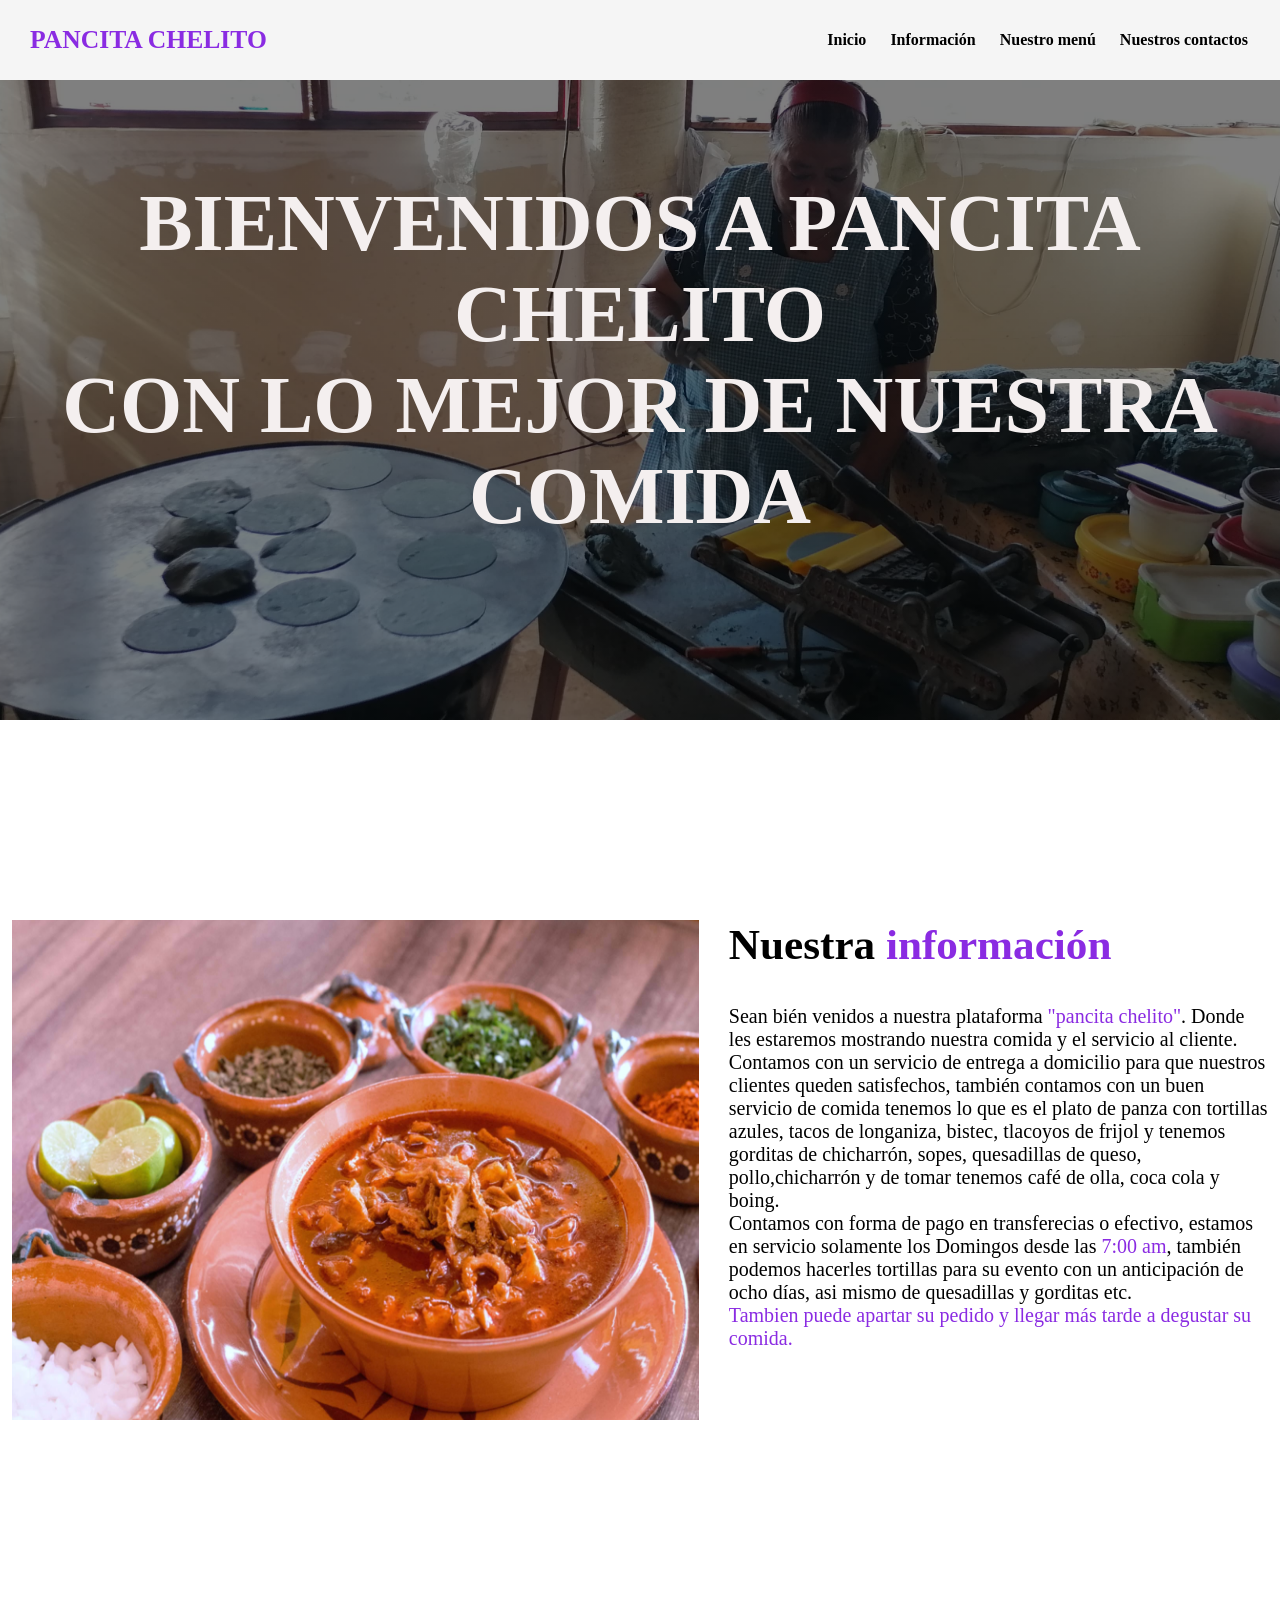
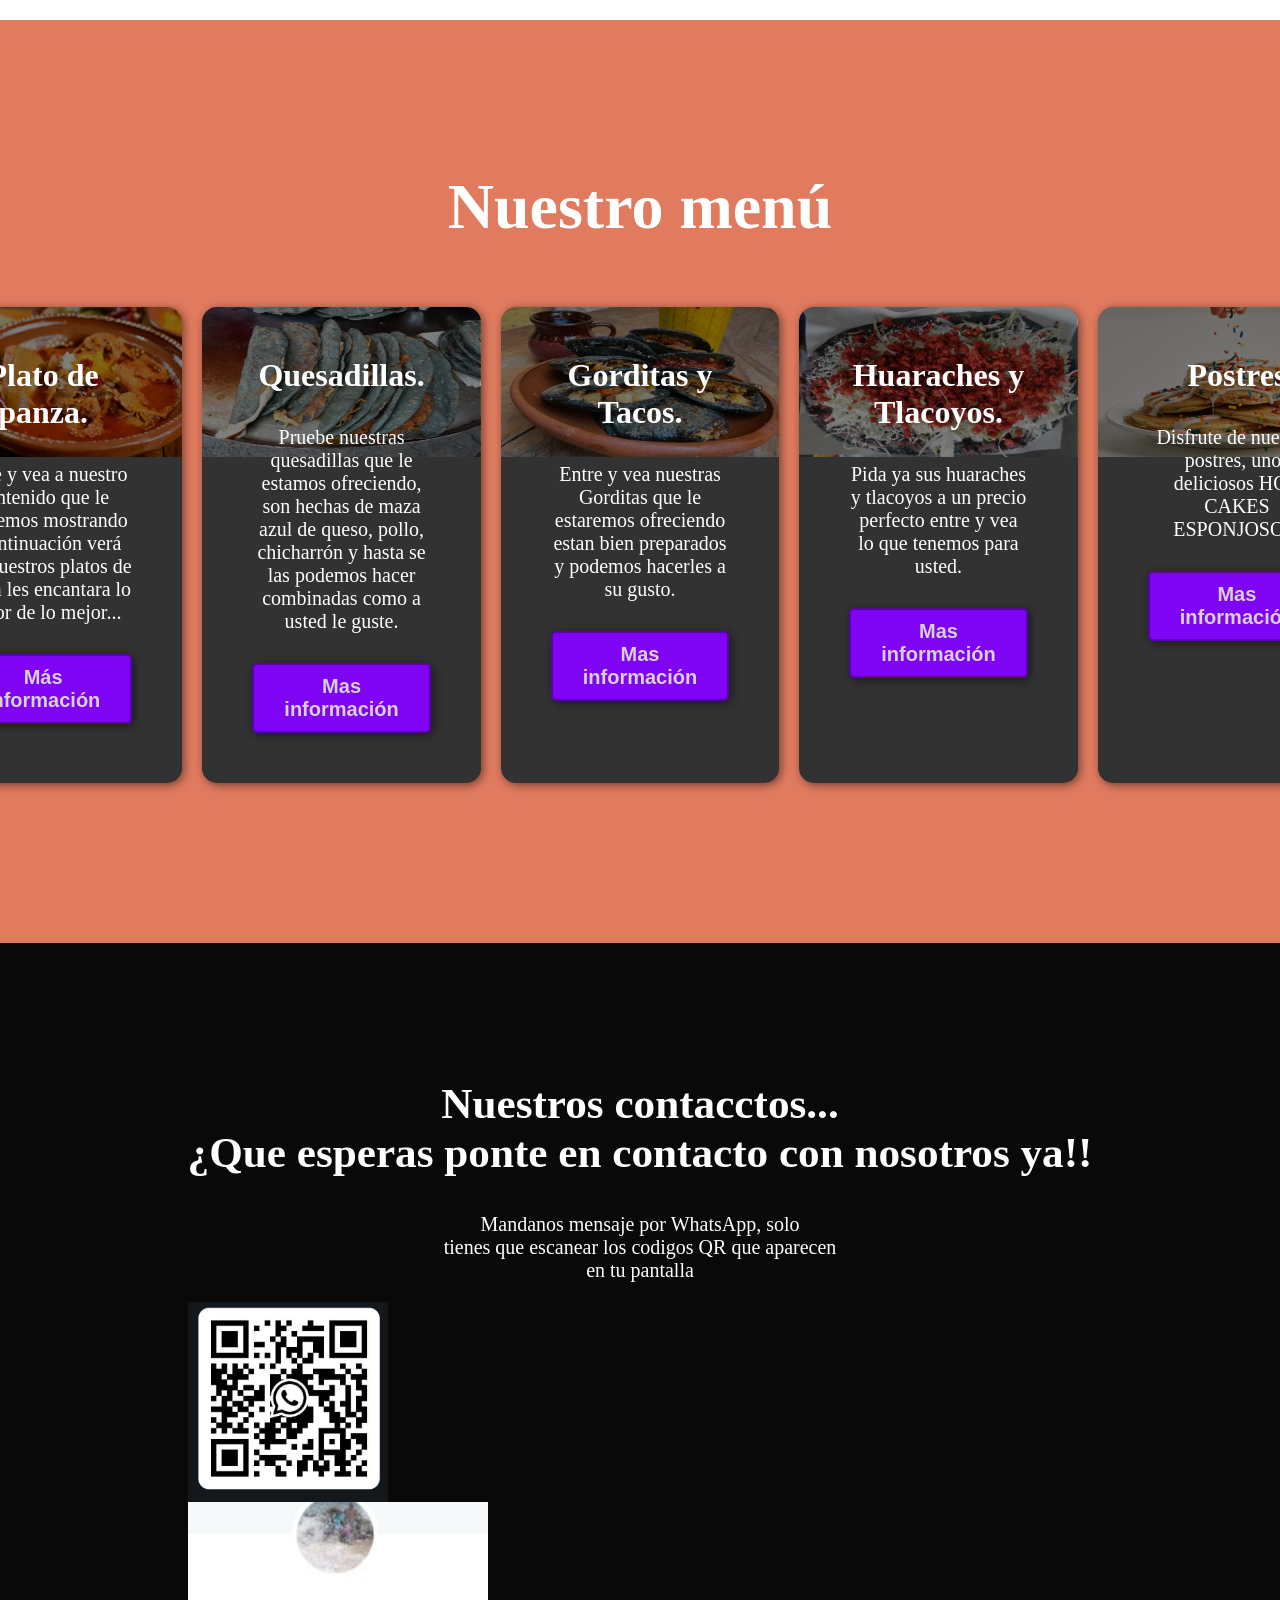
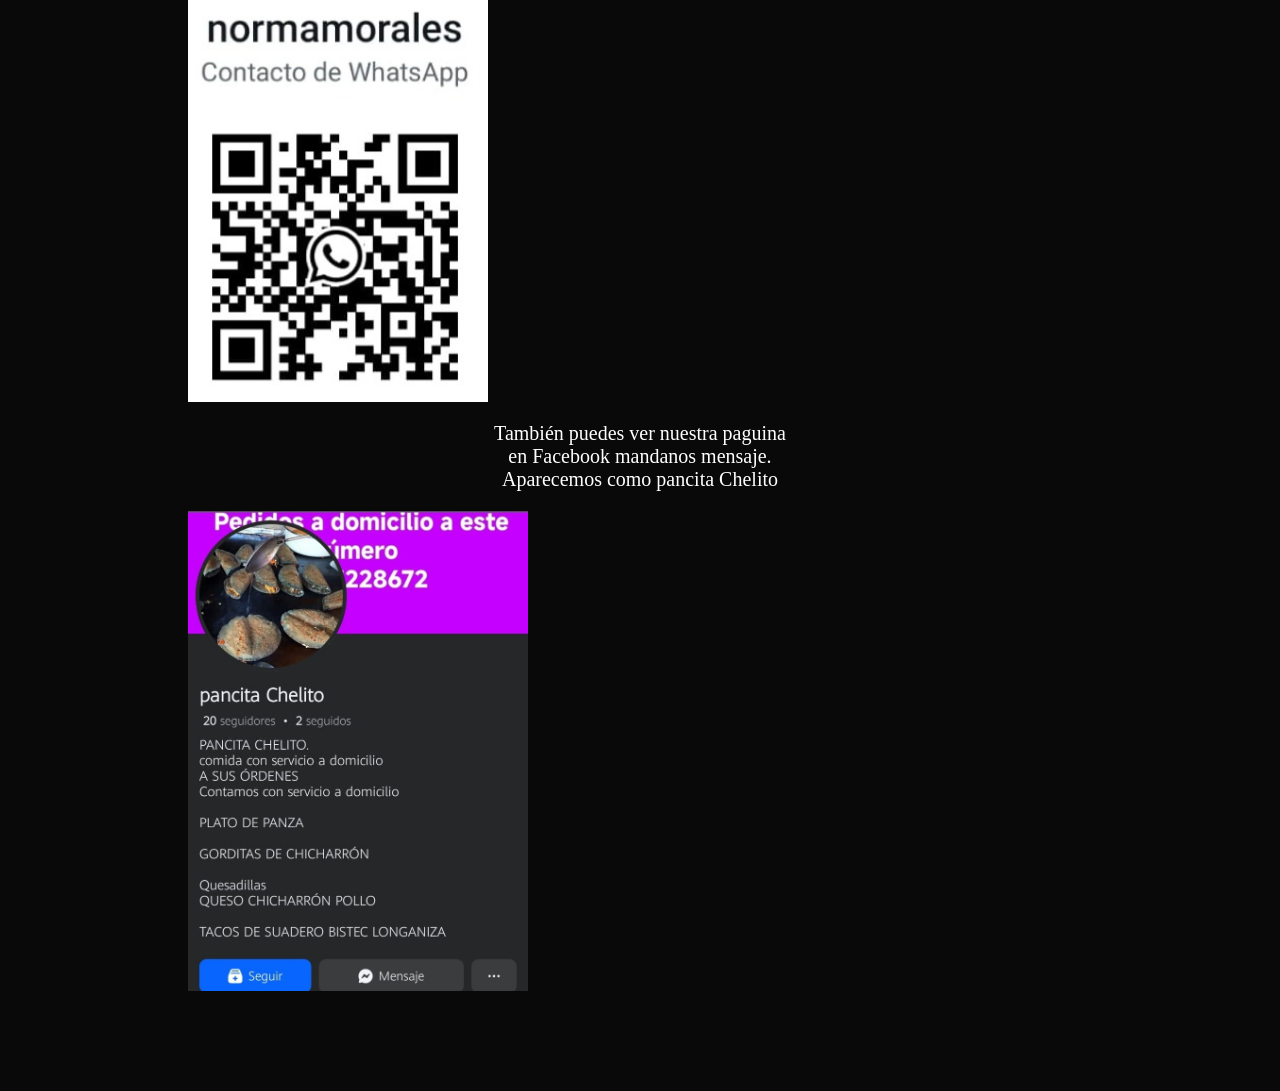
<file: index.html>
<!DOCTYPE html>
<html lang="en">
<head>
     <meta charset="UTF-8">
    <meta name="viewport" content="width=device-width, initial-scale=1.0">
    <title>Pancita chelito</title>
    <link rel="stylesheet" href="style.css">

</head>
<body>

    <header>
        <div class="container">
            <p class="logo">PANCITA CHELITO</p>
            <nav>
                <a href="#hero-inicio">Inicio</a>
                <a href="#nuestra-informacion">Información</a>
                <a href="#nuestro-menu">Nuestro menú</a>
                <a href="#nuestros-contactos">Nuestros contactos</a>
            </nav>
        </div>
    </header>

    <section id="hero-inicio">
        <h1>BIENVENIDOS A PANCITA CHELITO <br>CON LO MEJOR DE NUESTRA COMIDA</h1>
    </section>
    <section id="nuestra-informacion">
        <div class="container">
            <div class="img-container"></div>
            <div class="texto">

                <h2>Nuestra <span class="color-acento">información</span></h2>
                <p>    
            Sean bién venidos a nuestra plataforma  <span class="color-acento">"pancita chelito"</span>. Donde les estaremos mostrando nuestra 
            comida y el servicio al cliente. Contamos con un servicio de entrega a domicilio para que nuestros clientes queden satisfechos, también contamos 
            con un buen servicio de comida tenemos lo que es el plato de panza con tortillas azules, tacos de longaniza, bistec, tlacoyos de
            frijol y tenemos gorditas de chicharrón, sopes, quesadillas de queso, pollo,chicharrón y de tomar tenemos café de olla, coca cola y boing.<br>
             Contamos con forma de pago en transferecias o efectivo, estamos en servicio solamente los Domingos desde las <span class="color-acento">7:00 am</span>,
              también  podemos hacerles tortillas para su evento con un anticipación de ocho días, asi mismo de quesadillas y gorditas etc.<br>
              <span class="color-acento"> Tambien puede apartar su pedido y llegar más tarde 
              a degustar su comida.
</span> 

                </p>
                
            </div>
        </div>
    </section>
    <section id="nuestro-menu">
        <div class="container">
            <h2>Nuestro menú</h2>
            <div class="menu">
                <div class="carta">
                    <h3>Plato de panza.</h3>
                    <p>
                        Entre y vea a nuestro contenido que le estaremos mostrando a continuación verá que nuestros platos de panza
                        les encantara lo mejor de lo mejor...
                    </p>
        <form action="Plato -grande-de-panza.html">
                 <button>Más información</button>
        </form> 
                </div>
                <div class="carta">
                    <h3>Quesadillas.</h3>
                    <p>
                        Pruebe nuestras quesadillas que le estamos ofreciendo, son hechas de maza azul de queso, pollo, chicharrón y hasta se las 
                        podemos hacer combinadas como a usted le guste.
                    </p>
                     <form action="Quesadillas.html">
                 <button>Mas información</button>
        </form> 
                </div>
                  <div class="carta">
                    <h3>Gorditas y Tacos.</h3>
                    <p>Entre y vea nuestras Gorditas que le estaremos ofreciendo
                        estan bien preparados y podemos hacerles a su gusto.
                    </p>
                    <form action="Gorditas.html">
                 <button>Mas información</button>
        </form> 
         </div>
              
                <div class="carta">
                    <h3>Huaraches y Tlacoyos.</h3>
                    <p> Pida ya sus huaraches y tlacoyos a un precio perfecto
                        entre y vea lo que tenemos para usted.
                    </p>
                    <form action="Huaraches.html">
                 <button>Mas información</button>
        </form> 
                </div>  
                   <div class="carta">
                    <h3>Postres</h3>
                    <p>Disfrute de nuestros postres, unos deliciosos HOT CAKES ESPONJOSOS.
                       
                    </p>
                     <form action="postres.html">
                 <button>Mas información</button>
        </form> 
                </div>
        </div>
        
    </section>   

  <section id="nuestros-contactos">
    <div class="container">
       
      
            <div class="texto">

 <h2>Nuestros contacctos...<br>

    ¿Que esperas ponte en contacto
             con nosotros ya!!
         </h2>

         <p> Mandanos mensaje por WhatsApp, solo <br>tienes que escanear los 
             codigos QR que aparecen <br>en tu pantalla</p>
             <div class="img-containert"></div> 
             <div class="img-containertRR"></div>
              <p> También puedes ver nuestra paguina<br> en Facebook mandanos mensaje.<br>Aparecemos como pancita Chelito </p>
              <div class="img-containertt"></div> 
            
       
    </section>
</body>
</html>
</file>
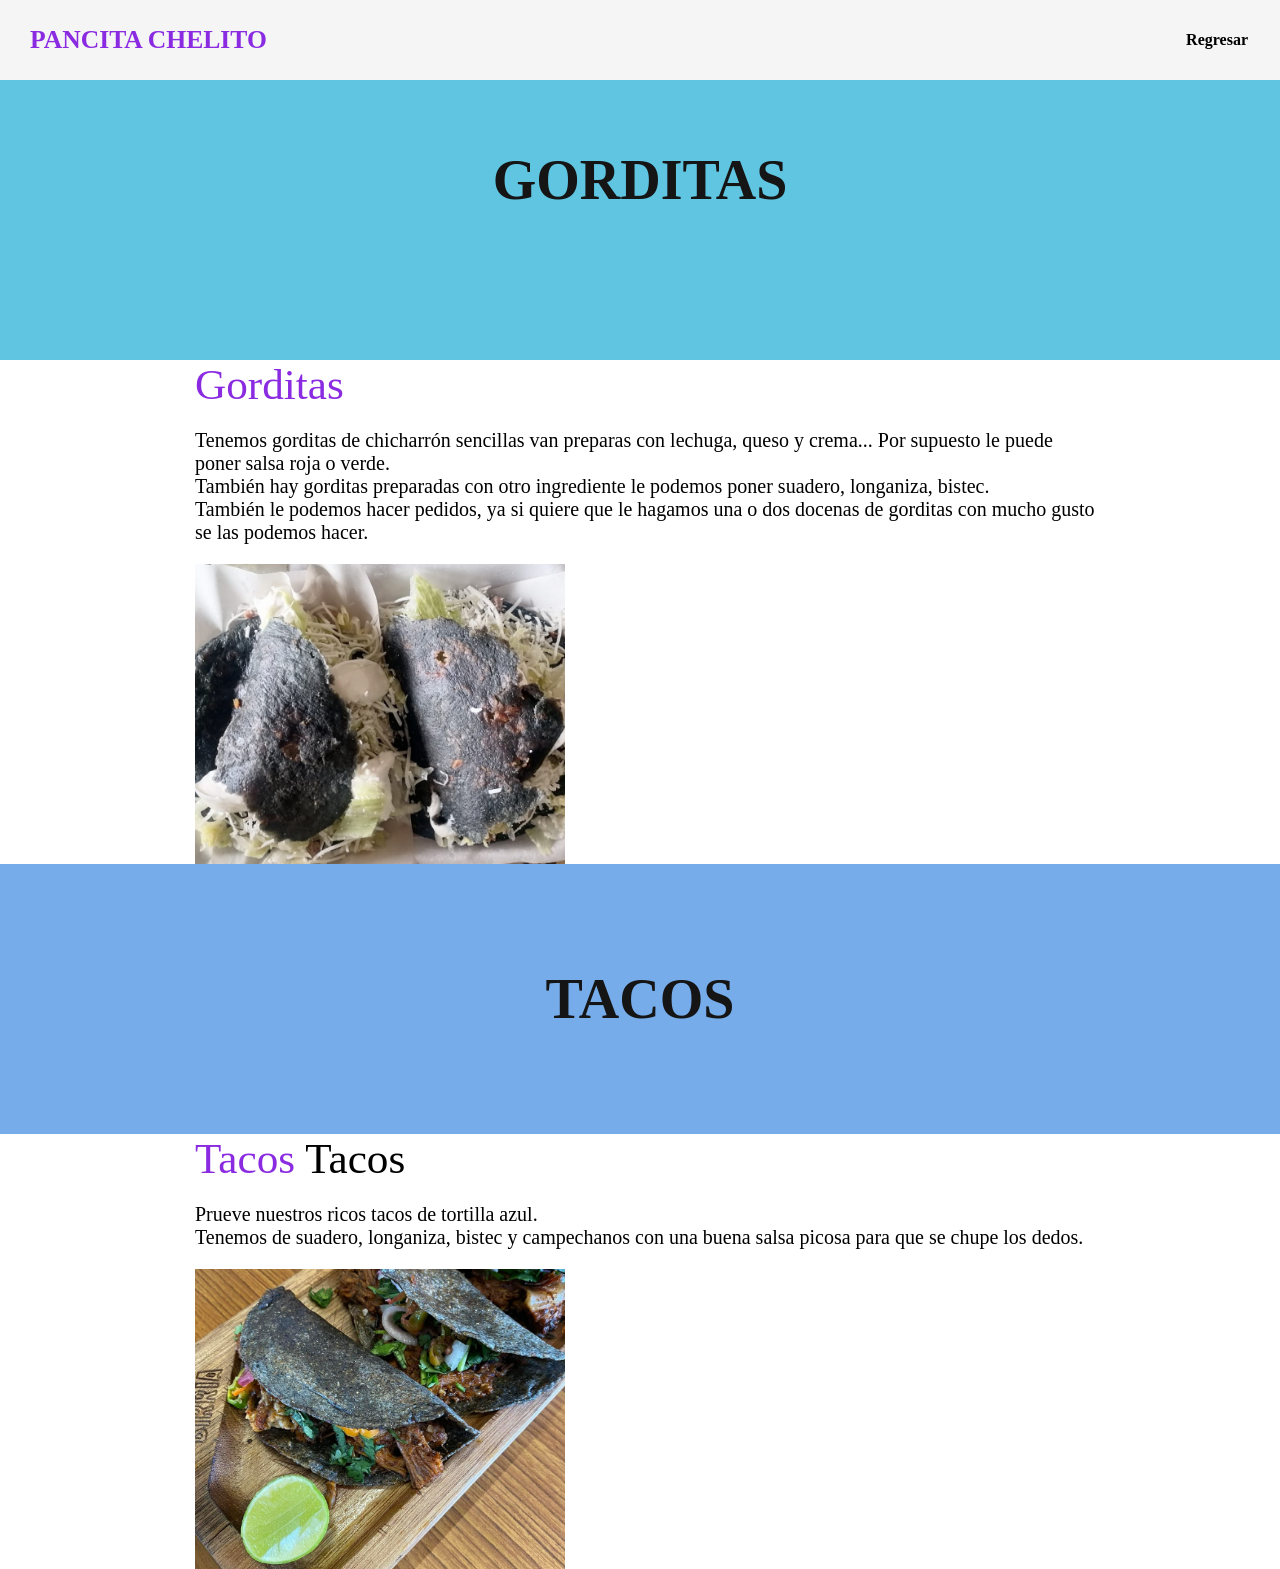
<file: Gorditas.html>
<!DOCTYPE html>
<html lang="en">
<head>
    <meta charset="UTF-8">
    <meta name="viewport" content="width=device-width, initial-scale=1.0">
    <title>Gorditas</title>
      <link rel="stylesheet" href="style.css">
</head>
<body>    
    <header> 
      <div class="container">
            <p class="Gorditas">PANCITA CHELITO</p>
            <nav>
                <a href="index.html">Regresar</a>
         
            </nav>
        </div>
        </header>
         <section id="Gorditas">
        <h1>GORDITAS</h1>
    </section>
    </section>
    <section id="gorditas">
        <div class="container">
            
            <div class="texto">
        <h7>  <span class="color-acento">Gorditas</span></h7>
        <p>  Tenemos gorditas de chicharrón sencillas van preparas con lechuga, queso y crema... Por supuesto 
            le puede poner salsa roja o verde.<br> También hay gorditas preparadas con otro ingrediente
            le podemos poner suadero, longaniza, bistec.<br> También le podemos hacer pedidos, ya si 
            quiere que le hagamos una o dos docenas de gorditas con mucho gusto
            se las podemos hacer.
        </p>
        <div class="img-containerl"></div>
          </section>
 </header>
         <section id="Tacoss">
        <h1>TACOS</h1>
    </section>
    </section>
    <section id="tacoss">
        <div class="container">
            
            <div class="texto">
        <h7> <span class="color-acento">Tacos</span> Tacos</h7>
        <p>  Prueve nuestros ricos tacos de tortilla azul.<br>
            Tenemos de suadero, longaniza, bistec y campechanos con una 
            buena salsa picosa para que se chupe los dedos.
        </p>
        <div class="img-containerl"></div>
          </section>






            
          </body>

</html>
</file>
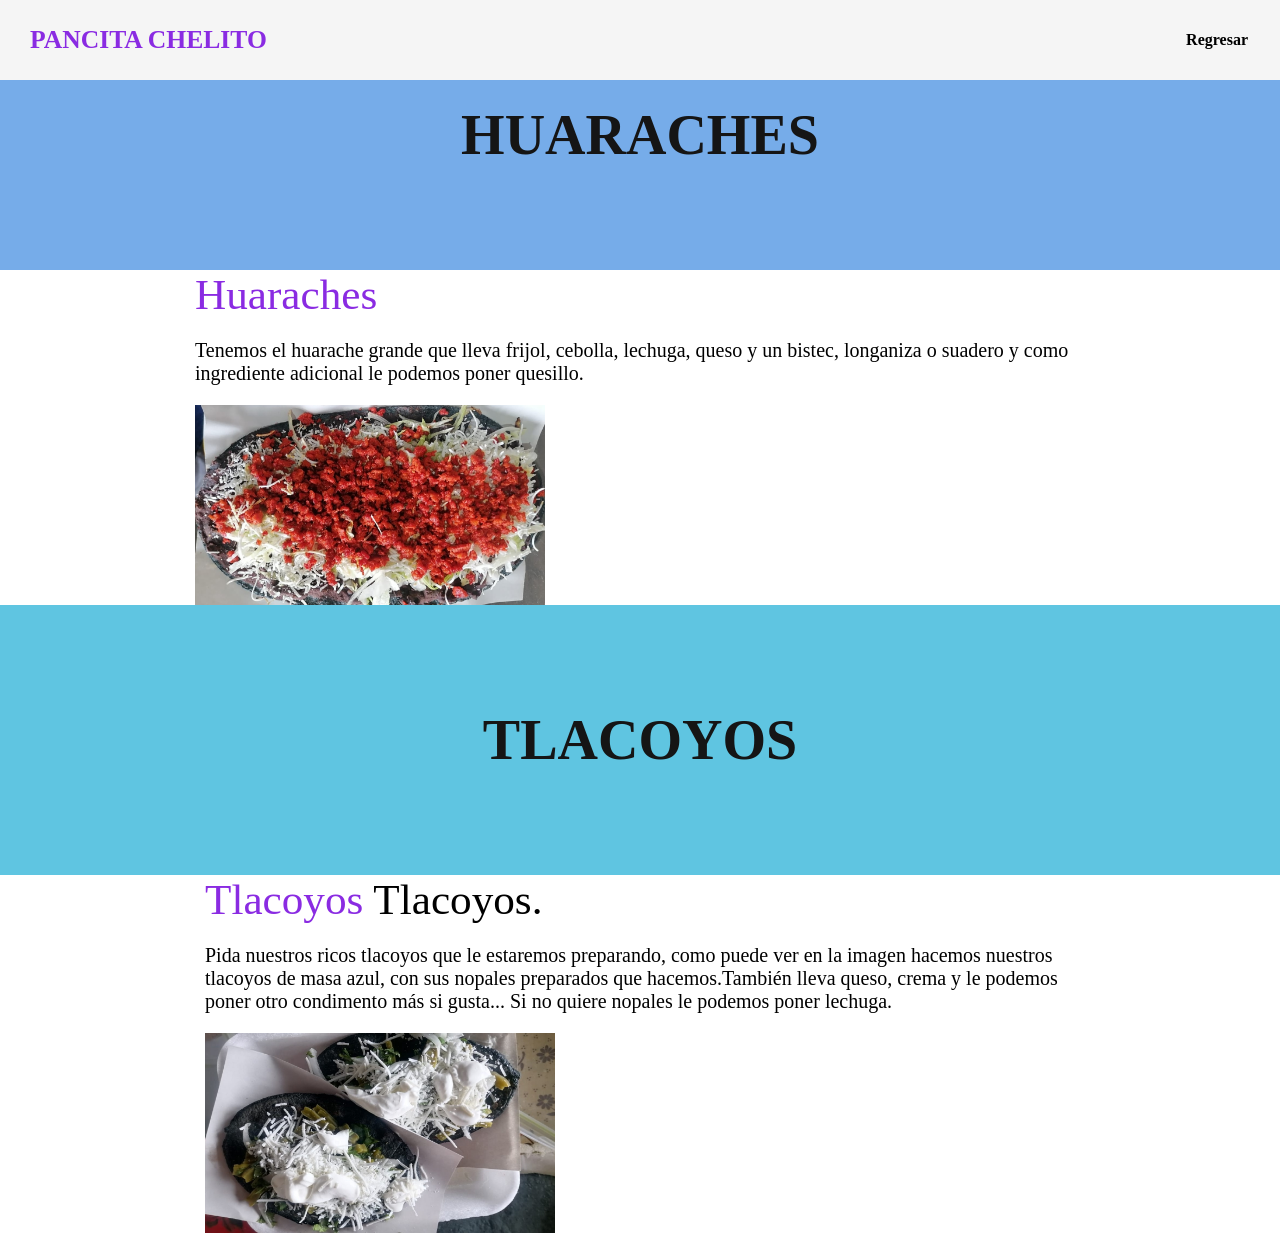
<file: Huaraches.html>
<!DOCTYPE html>
<html lang="en">
<head>
    <meta charset="UTF-8">
    <meta name="viewport" content="width=device-width, initial-scale=1.0">
    <title>Huaraches y Tlacoyos</title>
      <link rel="stylesheet" href="style.css">
</head>
<body>    
    <header> 
      <div class="container">
            <p class="Huaraches">PANCITA CHELITO</p>
            <nav>
                <a href="index.html">Regresar</a>
         
            </nav>
        </div>
          </header>
         <section id="Huaraches">
        <h1>HUARACHES</h1>
    </section>
    </section>
    <section id="huaraches">
        <div class="container">
           
            <div class="texto">
        <h7> <span class="color-acento">Huaraches</span></h7>
        <p>  Tenemos el huarache grande que lleva frijol, cebolla,
            lechuga, queso y un bistec, longaniza o suadero y como 
            ingrediente adicional le podemos poner quesillo.
        </p>
         <div class="img-containerl"></div>
          </section>



   </header>
         <section id="Tlacoyoss">
 <h1>TLACOYOS</h1>
    </section>
    </section>
    <section id="tlacoyoss">
        <div class="container">
         
            <div class="texto">
        <h7> <span class="color-acento">Tlacoyos</span> Tlacoyos.</h7>
        <p>  Pida nuestros ricos tlacoyos que le estaremos preparando, como puede ver 
            en la imagen hacemos nuestros tlacoyos de masa azul,
             con sus nopales preparados que hacemos.También lleva queso, crema y le podemos poner 
            otro condimento más si gusta... Si no quiere nopales le podemos poner lechuga.
        </p>
           <div class="img-containerl"></div>
          </section>
          
            
          </body>

</html>
</file>
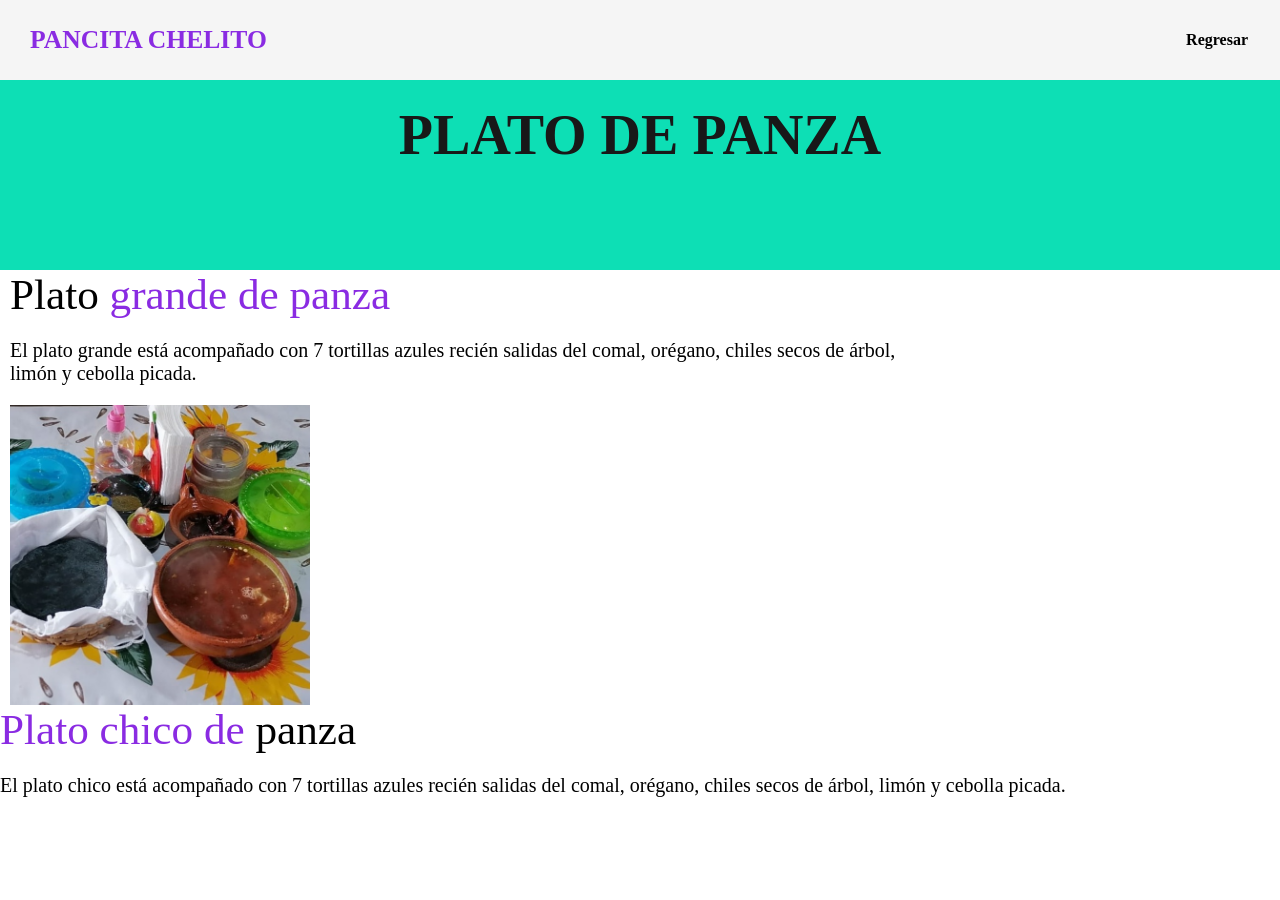
<file: Plato -grande-de-panza.html>
<!DOCTYPE html>
<html lang="en">
<head>
    <meta charset="UTF-8">
    <meta name="viewport" content="width=device-width, initial-scale=1.0">
    <title>plato de panza</title>
      <link rel="stylesheet" href="style.css">
</head>
<body>    
    <header> 
      <div class="container">
            <p class="platoo">PANCITA CHELITO</p>
            <nav>
                <a href="index.html">Regresar</a>
                
               
            </nav>
        </div>
        </header>
         <section id="platoo">
        <h1>PLATO DE PANZA</h1>
    </section>
    </section>
    <section id="plato">
        <div class="container">
            
            <div class="texto">
  
        <h7> Plato <span class="color-acento">grande de panza</span></h7>
        <p>  El plato grande está acompañado con 7 tortillas azules recién salidas del comal,
          orégano, chiles secos de árbol, limón y cebolla picada.
        </p>
         <div class="img-container"></div>
         </section>
        <h7> <span class="color-acento">Plato chico de</span> panza</h7>
         <p>  El plato chico está acompañado con 7 tortillas azules recién salidas del comal,
             orégano, chiles secos de árbol, limón y cebolla picada.
        </p>
</body>

</html>
</file>
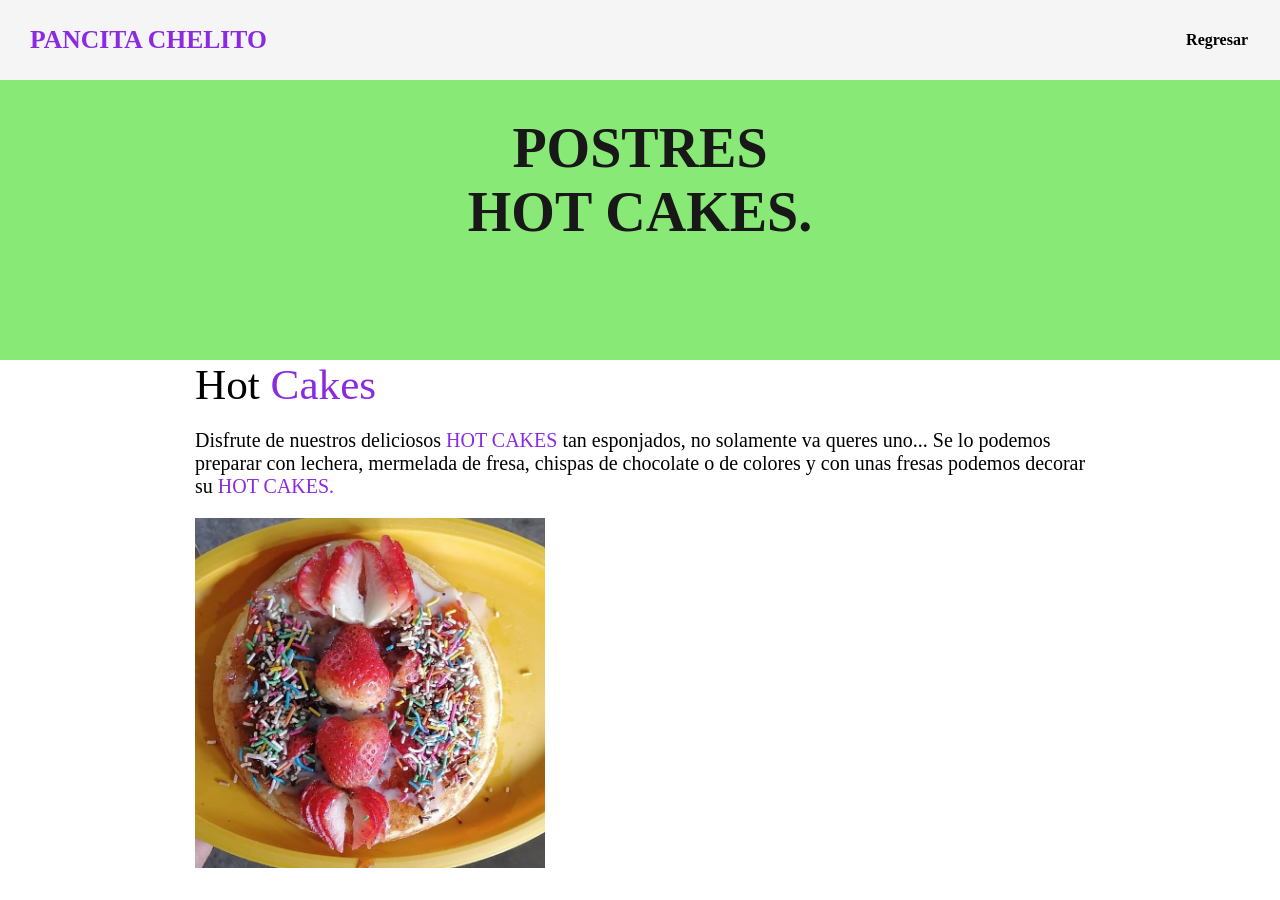
<file: postres.html>
<!DOCTYPE html>
<html lang="en">
<head>
    <meta charset="UTF-8">
    <meta name="viewport" content="width=device-width, initial-scale=1.0">
    <title>Postres</title>
      <link rel="stylesheet" href="style.css">
</head>
<body>    
    <header> 
      <div class="container">
            <p class="postreee">PANCITA CHELITO</p>
            <nav>
                <a href="index.html">Regresar</a>
            </nav>
        </div>
        </header>
         <section id="postreee">
        <h1>POSTRES<br>
            HOT CAKES.</h1>
    </section>
    </section>
    <section id="Postres">
        <div class="container">
            
            <div class="texto">
  
        <h7> Hot <span class="color-acento">Cakes</span></h7>
        <p>  Disfrute de nuestros deliciosos <span class="color-acento">HOT CAKES</span> tan esponjados,
            no solamente va queres uno... Se lo podemos preparar con lechera, mermelada de fresa,
            chispas de chocolate o de colores y con unas fresas podemos decorar su <span class="color-acento">HOT CAKES.</span>
        </p>
         <div class="img-container"></div>
         <!--
        <h7><span class="color-acento">CARLOTA DE LIMON</span></h7>
         <p> Tenemos carlota de limon en vaso, echos con los mejores ingredientes de la mejora calidad.
        </p>
    -->




         </section>
       

</html>
</file>
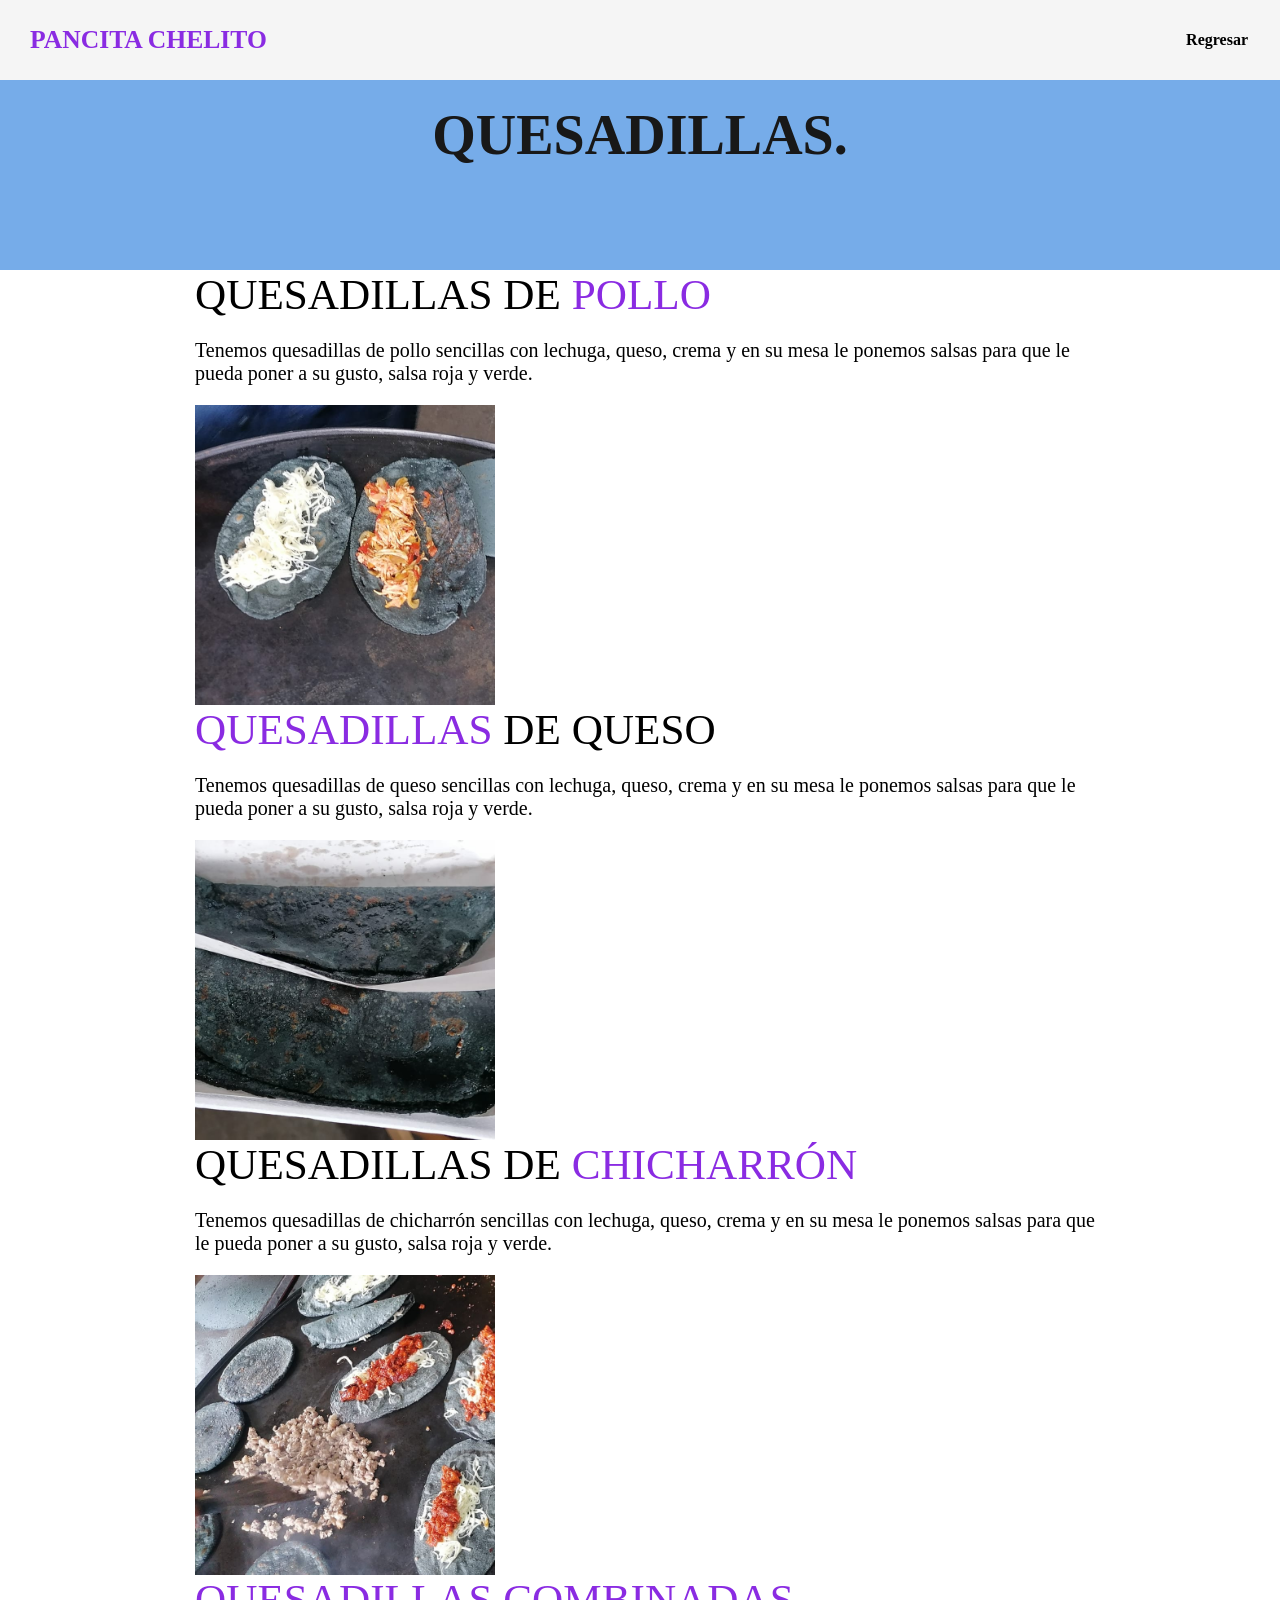
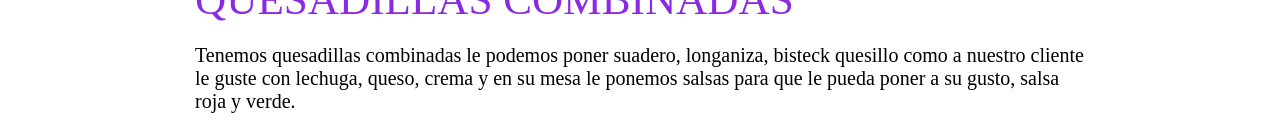
<file: Quesadillas.html>
<!DOCTYPE html>
<html lang="en">
<head>
    <meta charset="UTF-8">
    <meta name="viewport" content="width=device-width, initial-scale=1.0">
    <title>Quesadillas</title>
      <link rel="stylesheet" href="style.css">
</head>
<body>    
    <header> 
      <div class="container">
            <p class="Quesadillas">PANCITA CHELITO</p>
            <nav>
                <a href="index.html">Regresar</a>
               
            </nav>
        </div>
        </header>
         <section id="Quesadillas">
        <h1>QUESADILLAS.</h1>
    </section>
    </section>
    <section id="Quesadilla">
        <div class="container">
            
            <div class="texto">
   
        <h7>QUESADILLAS DE <span class="color-acento">POLLO</span></h7>
        <p>Tenemos quesadillas de pollo sencillas con lechuga, queso, crema y en su mesa le ponemos salsas 
            para que le pueda poner a su gusto, salsa roja y verde.
        </p>
        <div class="img-container"></div>
        <h7><span class="color-acento">QUESADILLAS</span> DE QUESO</h7>
         <p>Tenemos quesadillas de queso sencillas con lechuga, queso, crema y en su mesa le ponemos salsas 
            para que le pueda poner a su gusto, salsa roja y verde.
        </p>
        
        <div class="img-containerr"></div>
        <h7>QUESADILLAS DE <span class="color-acento">CHICHARRÓN</span></h7>
         <p>Tenemos quesadillas de chicharrón sencillas con lechuga, queso, crema y en su mesa le ponemos salsas 
            para que le pueda poner a su gusto, salsa roja y verde.
        </p>
          <div class="img-containerrr"></div>
        <h7><span class="color-acento">QUESADILLAS COMBINADAS</span></h7>
         <p> Tenemos quesadillas combinadas le podemos poner suadero, longaniza,
            bisteck quesillo como a nuestro cliente le guste con lechuga, queso, crema y en su mesa le ponemos salsas 
            para que le pueda poner a su gusto, salsa roja y verde.
       
        </p>
        
        
          </body>

</html>
</file>
<file: style.css>
* {
    box-sizing:content-box;
}

html{
    scroll-behavior: smooth;
}


body{
     font-family: "Cormorant Garamond", serif;
    margin: 0;
}

h1{ font-size: 3.5em;}
h2{ font-size: 2.7em;}
h3{ font-size: 2em;}
h7{ font-size: 2.7em;}
p{ font-size: 1.25em;}
ul{ list-style: none;}
li{ font-size: 1.25em;}


button{
    font-size: 1.25em;
    font-weight: bold;
    padding: 10px 30px;
    border-radius: 5px;
    border: 2px solid rgba(0,0,0,0.3);
    box-shadow: 2px 2px 10px rgba(0,0,0,0.5);
    color: rgb(216, 209, 209);
    background-color: rgb(127, 4, 243);
}

button:hover{
    background-color: rgba(29, 191, 188, 0.518);
}

.container{
    max-width: 1900px;
    /* margin: ; */
}
@media (max-width: 849px) {
    header .container {
        flex-direction: column;
        align-items: center;
    }

    header nav {
        flex-direction: column;
        text-align: center;
        padding-bottom: 25px;
    }

    #hero-inicio {
        height: 60vh;
        padding: 20px 10px;
    }

    h1 {
        font-size: 2em;
    }

    h2 {
        font-size: 1.5em;
    }

    .container {
        padding: 10px;
    }

    #nuestro-menu .container,
    #nuestra-informacion .container,
    #nuestros-contactos .container {
        padding: 40px 8px;
    }

    #nuestro-menu .menu {
        flex-direction: column;
        align-items: center;
    }

    #nuestro-menu .carta {
        margin: 15px 0;
        padding: 30px 10px;
        background-size: 100% 100px;
    }

    #nuestra-informacion .img-container,
    #nuestros-contactos .img-container {
        width: 100%;
        height: 200px;
    }

    #Quesadilla .img-container,
    #Quesadilla .img-containerr,
    #Quesadilla .img-containerrr,
    #plato .img-container,
    #chat .img-container,
    #QR .img-containert,
    #QR_NOR .img {
        width: 100%;
        height: 200px;
    }
}
.color-acento{ color:blueviolet; }

header{
    background-color: rgb(245,245,245);
    
}

header .logo{
    margin: 0;
    padding: 25px 30px;
    font-weight: bold;
    color: blueviolet;
    font-size: 1.6em;
}
header .platoo{
    margin: 0;
    padding: 25px 30px;
    font-weight: bold;
    color: blueviolet;
    font-size: 1.6em;
    
}
header .Quesadillas{
    margin: 0;
    padding: 25px 30px;
    font-weight: bold;
    color: blueviolet;
    font-size: 1.6em;
    
}

header .Gorditas{
    margin: 0;
    padding: 25px 30px;
    font-weight: bold;
    color: blueviolet;
    font-size: 1.6em;
    
}
header .Sopes{
    margin: 0;
    padding: 25px 30px;
    font-weight: bold;
    color: blueviolet;
    font-size: 1.6em;
    
}

header .Huaraches{
    margin: 0;
    padding: 25px 30px;
    font-weight: bold;
    color: blueviolet;
    font-size: 1.6em;
    
}

header .Tlacoyoss{
    margin: 0;
    padding: 25px 30px;
    font-weight: bold;
    color: blueviolet;
    font-size: 1.6em;
    
}
header .postreee{
    margin: 0;
    padding: 25px 30px;
    font-weight: bold;
    color: blueviolet;
    font-size: 1.6em;
    
}
header .container{
    display: flex;
    flex-direction: column;
    align-items: center;
}

header nav{
    display: flex;
    flex-direction: column;
    text-align: center;
    padding-bottom: 25px;
}

header a{
    padding: 5px 12px;
    text-decoration: none;
    font-weight: bold;
    color: black;
}

header a:hover{
    color: blueviolet;
}
#hero-inicio{
    display: flex;
    align-items: center;
    justify-content: center;
    text-align: center;
    flex-direction: column;
    height: 80vh;
    background-image: linear-gradient(
        0deg,
      rgba(0,0,0,0.5),
        rgba(0,0,0,0.5)
    )
    ,url("media/menu.jpg");
    background-repeat: no-repeat;
    background-size: cover;
    background-position: center;
}
#platoo{
    display: flex;
    align-items: center;
    justify-content: center;
    text-align: center;
    flex-direction: column;
    height: 30vh;
     }

#platoo h1{
    color: rgb(24, 24, 24);
     }


#postreee{
    display: flex;
    align-items: center;
    justify-content: center;
    text-align: center;
    flex-direction: column;
    height: 40vh;
     }

#postreee h1{
    color: rgb(24, 24, 24);
     }
#Gorditas{
    display: flex;
    align-items: center;
    justify-content: center;
    text-align: center;
    flex-direction: column;
    height: 40vh;
     }

#Gorditas h1{
    color: rgb(21, 21, 21);
     }
#Huaraches{
    display: flex;
    align-items: center;
    justify-content: center;
    text-align: center;
    flex-direction: column;
    height: 30vh;
     }

#Huaraches h1{
    color: rgb(21, 21, 21);
     }
     #Tlacoyoss{
    display: flex;
    align-items: center;
    justify-content: center;
    text-align: center;
    flex-direction: column;
    height: 30vh;
     }

#Tlacoyoss h1{
    color: rgb(21, 21, 21);
     }
#Tacoss{
    display: flex;
    align-items: center;
    justify-content: center;
    text-align: center;
    flex-direction: column;
    height: 30vh;
     }

#Tacoss h1{
    color: rgb(21, 21, 21);
     }
#Quesadillas{
    display: flex;
    align-items: center;
    justify-content: center;
    text-align: center;
    flex-direction: column;
    height: 30vh;
     }
     

#Quesadillas h1{
    color: rgb(24, 24, 24);
     }


#hero-inicio h1{
    color: rgb(244, 239, 239);
}

#nuestra-informacion .container{
    text-align:center;
    padding: 200px 12px;
}

#nuestro-menu{
    background-color: rgb(225, 123, 95);
    color: white;
    text-align: center;
}
#platoo{
    background-color: rgb(13, 223, 181);
    color: rgb(255, 253, 253);
    text-align:center;
}
#Gorditas{
    background-color: rgb(95, 197, 225);
    color: rgb(18, 18, 18);
    text-align: center;
}

#Tlacoyoss{
    background-color: rgb(95, 197, 225);
    color: rgb(18, 18, 18);
    text-align: center;
}

#Tacoss{
    background-color: rgb(118, 172, 233);
    color: rgb(18, 18, 18);
    text-align: center;
}

#Quesadillas{
    background-color: rgb(118, 172, 233);
    color: rgb(255, 253, 253);
    text-align: center;
}


#Huaraches{
    background-color: rgb(118, 172, 233);
    color: rgb(255, 253, 253);
    text-align: center;
}

#postreee{
    background-color: rgb(137, 233, 118);
    color: rgb(255, 253, 253);
    text-align: center;
}

#nuestro-menu .container{
    padding: 150px 12px;
}

#nuestro-menu h2{
    margin-top: 0;
    font-size: 3.2em;
}

#nuestro-menu p{
    display: none;
}

#nuestro-menu .carta{
    background-position: center center;
    background-size: cover;
    padding: 50px 0px;
    margin: 10px;
    border-radius: 15px;
}

.carta:first-child{
    background-image: linear-gradient(
        0deg,
        rgba(0,0,0,0.5),
        rgba(0,0,0,0.5),
    )
    ,url("media/plato.jpg");
    
}

.carta:nth-child(2){
    background-image: linear-gradient(
        0deg,
        rgba(0,0,0,0.5),
        rgba(0,0,0,0.5)
    )
    ,url("media/Quesadillas.jpg");
}



.carta:nth-child(3){
    background-image: linear-gradient(
        0deg,
        rgba(0,0,0,0.5),
        rgba(0,0,0,0.5)
    )
    ,url("media/goor.webp");
}
.carta:nth-child(4){
    background-image: linear-gradient(
        0deg,
        rgba(0,0,0,0.5),
        rgba(0,0,0,0.5)
    )
    ,url("media/hua.JPG");

 }
 .carta:nth-child(5){
    background-image: linear-gradient(
        0deg,
        rgba(0,0,0,0.5),
        rgba(0,0,0,0.5)
    )
    ,url("media/HOT_CAKES.webp");

 }

footer{
    background-color: rgb(230,230,230);
}

footer p{
    margin: 0;
    padding: 12px;
    color: rgb(100,100,100);
}

footer .container{
    height: 150px;
    display: flex;
    justify-content: center;
    align-items: flex-end;
}

@media (min-width: 850px){
    header{
        position: fixed;
        width: 100%;
    }

    header .container{
        flex-direction: row;
        justify-content: space-between;
    }

    header nav{
        flex-direction: row;
        padding-bottom: 0;
        padding-right: 20px;
    }

    #hero-inicio h1{
        font-size: 5em;
    }

    #nuestra-informacion .container{
        display: flex;
        justify-content: space-evenly;
    }

    #nuestra-informacion .texto{
        width: 50%;
        max-width: 600px;
        text-align:initial;
        padding-left: 30px;
        display:flexbox;
        flex-direction:column;
        justify-content:center;
    }

    #nuestra-informacion h2{
        margin-top: 0px;
    }

    #nuestra-informacion .img-container{
        background-image: url("media/loo.jpeg");
        background-size: cover;
        background-position: center center;
        height: 500px;
        width: 800px; 
    }
   
}
     #gorditas .img-containerl{
        background-image: url("media/sool.JPG");
        background-size: cover;
        background-position: center ;
        height: 300px;
        width: 370px; 
    }
    #gorditas .container{
        display: flex;
        justify-content:space-around;
    }

    #gorditas .texto{
        width: 500%;
        max-width: 900px;
        text-align:initial;
        padding-left: 10px;
        display:flexbox;
        flex-direction:center;
        justify-content:center;
    }

    #gorditas h1{
        margin-top: 0px;
    }

    #tacoss .img-containerl{
        background-image: url("media/tac.png");
        background-size: cover;
        background-position:center ;
        height: 300px;
        width: 370px; 
    }
    #tacoss .container{
        display: flex;
        justify-content:space-around;
    }

    #tacoss .texto{
        width: 500%;
        max-width: 900px;
        text-align:initial;
        padding-left: 10px;
        display:flexbox;
        flex-direction:center;
        justify-content:center;
    }
    #tacoss h1{
        margin-top: 0px;
    }
#Postres .img-container{
        background-image: url("media/hot_kaa.jpg");
        background-size: cover;
        background-position: center;
        height: 350px;
        width: 350px; 
    }
#Postres .container{
        display: flex;
        justify-content:space-around;
    }
    #Postres .texto{
        width: 500%;
        max-width: 900px;
        text-align:initial;
        padding-left: 10px;
        display:flexbox;
        flex-direction:center;
        justify-content:center;
    }
    #Postres h1{
        margin-top: 0px;
    }
    #huaraches .img-containerl{
        background-image: url("media/hua.JPG");
        background-size: cover;
        background-position: center;
        height: 200px;
        width: 350px; 
    }
    #huaraches .container{
        display: flex;
        justify-content:space-around;
    }
    #huaraches .texto{
        width: 500%;
        max-width: 900px;
        text-align:initial;
        padding-left: 10px;
        display:flexbox;
        flex-direction:center;
        justify-content:center;
    }
    #huaraches h1{
        margin-top: 0px;
    }
    #tlacoyoss .img-containerl{
        background-image: url("media/sope.JPG");
        background-size: cover;
        background-position: center;
        height: 200px;
        width: 350px; 
    }
    #tlacoyoss .container{
        display: flex;
        justify-content:space-around;
    }
    #tlacoyoss .texto{
        width: 500%;
        max-width: 900px;
        text-align:initial;
        padding-left: 30px;
        display:flexbox;
        flex-direction:center;
        justify-content:center;
    }
    #tlacoyoss h1{
        margin-top: 0px;
    }   
     #Quesadilla .img-container{
        background-image: url("media/pollo_queso.jpeg");
        background-size: cover;
        background-position: center;
        height: 300px;
        width: 300px; 
    }
     #plato .img-container{
        background-image: url("media/plato_de_pnaza.JPG");
        background-size: cover;
        background-position: center;
        height: 300px;
        width: 300px;    
    }
     #Quesadilla .img-containerr{
        background-image: url("media/QUESADILLAS.jpeg");
        background-size:cover;
        background-position: center;
        height: 300px;
        width: 300px; 
    }
     #Quesadilla .img-containerrr{
        background-image: url("media/QUESADILLAA.jpeg");
        background-size:cover;
        background-position-x: left;
        height: 300px;
        width: 300px; 
    }
     #Quesadilla .containerr{
        display: flex;
        justify-content:right;
        
    }  
    #Quesadilla .containerrr{
        display: flex;
        justify-content:space-around;
    }

    #Quesadilla .texto{
        width: 500%;
        max-width: 900px;
        text-align:initial;
        padding-left: 10px;
        display:flexbox;
        flex-direction:column;
        justify-content:center;
    }
    #Quesadilla h1{
        margin-top: 10px;
    }
    #Quesadilla .containerr{
        display: flex;
        justify-content:right;
    }  
    #Quesadilla .container{
        display: flex;
        justify-content:space-around;
    }
    #Quesadilla .containerr{
        display: flex;
        justify-content:right;
        
    }  
    #Quesadilla .containerrr{
        display: flex;
        justify-content:space-around;
    }
    #plato .texto{
        width: 500%;
        max-width: 900px;
        text-align:initial;
        padding-left: 10px;
        display:flexbox;
        flex-direction:center;
        justify-content:center;
    }
    #plato .container{
        display: flex;
        justify-content:last baseline;
    }
    #Quesadilla .texto{
        width: 500%;
        max-width: 900px;
        text-align:initial;
        padding-left: 10px;
        display:flexbox;
        flex-direction:center;
        justify-content:center;
    }
    #nuestro-menu .menu{
        display: flex;
        justify-content: center;
    }

    #nuestro-menu p{
        display: block;
        margin-bottom: 30px;
    }

    #nuestro-menu h2{
        font-size: 4em;
    }

    #nuestro-menu h3{
        margin-top: 0;
    }
    #nuestro-menu .carta{
        padding: 50px;
        background-size: 100% 150px;
        background-repeat: no-repeat;
        background-position-y: 0;
        background-color: rgba(50, 50, 50, 1);
        box-shadow: 2px 2px 10px rgba(0,0,0,0.5);
    }
    .carta:first-child{
        background-image: linear-gradient(
            0deg,
            rgba(0,0,0,0.5),
            rgba(0,0,0,0.5)
        )
        ,url("media/plato.jpg");
    }
    #nuestros-contactos{
    display: flex;
    flex-direction: column;
    justify-content: center;
    align-items: center;
    text-align: center;
    background-color: rgb(9, 9, 9);
    
    color: white;
}
#nuestros-contactos .container{
    text-align:center;
    padding: 100px 12px;
}
#nuestros-contactos .container{
        display: flex;
        justify-content: space-evenly;
    }
  #nuestros-contactos h1{
        margin-top: 60px;
    }
    #nuestros-contactos .img-containert{
        background-image: url("media/QR.JPG");
        background-size:cover;
        background-position-x: left;
        height: 200px;
        width: 200px;      
    }

 #nuestros-contactos .img-containertRR{
        background-image: url("media/QR_NOR.JPG");
        background-size:cover;
        background-position:center;
        height: 500px;
        width: 300px;      
    }
    #nuestros-contactos .img-containertt{
        background-image: url("media/face.JPG");
        background-size:cover;
        background-position-x: center;
        height: 480px;
        width: 340px;  
         }
</file>
